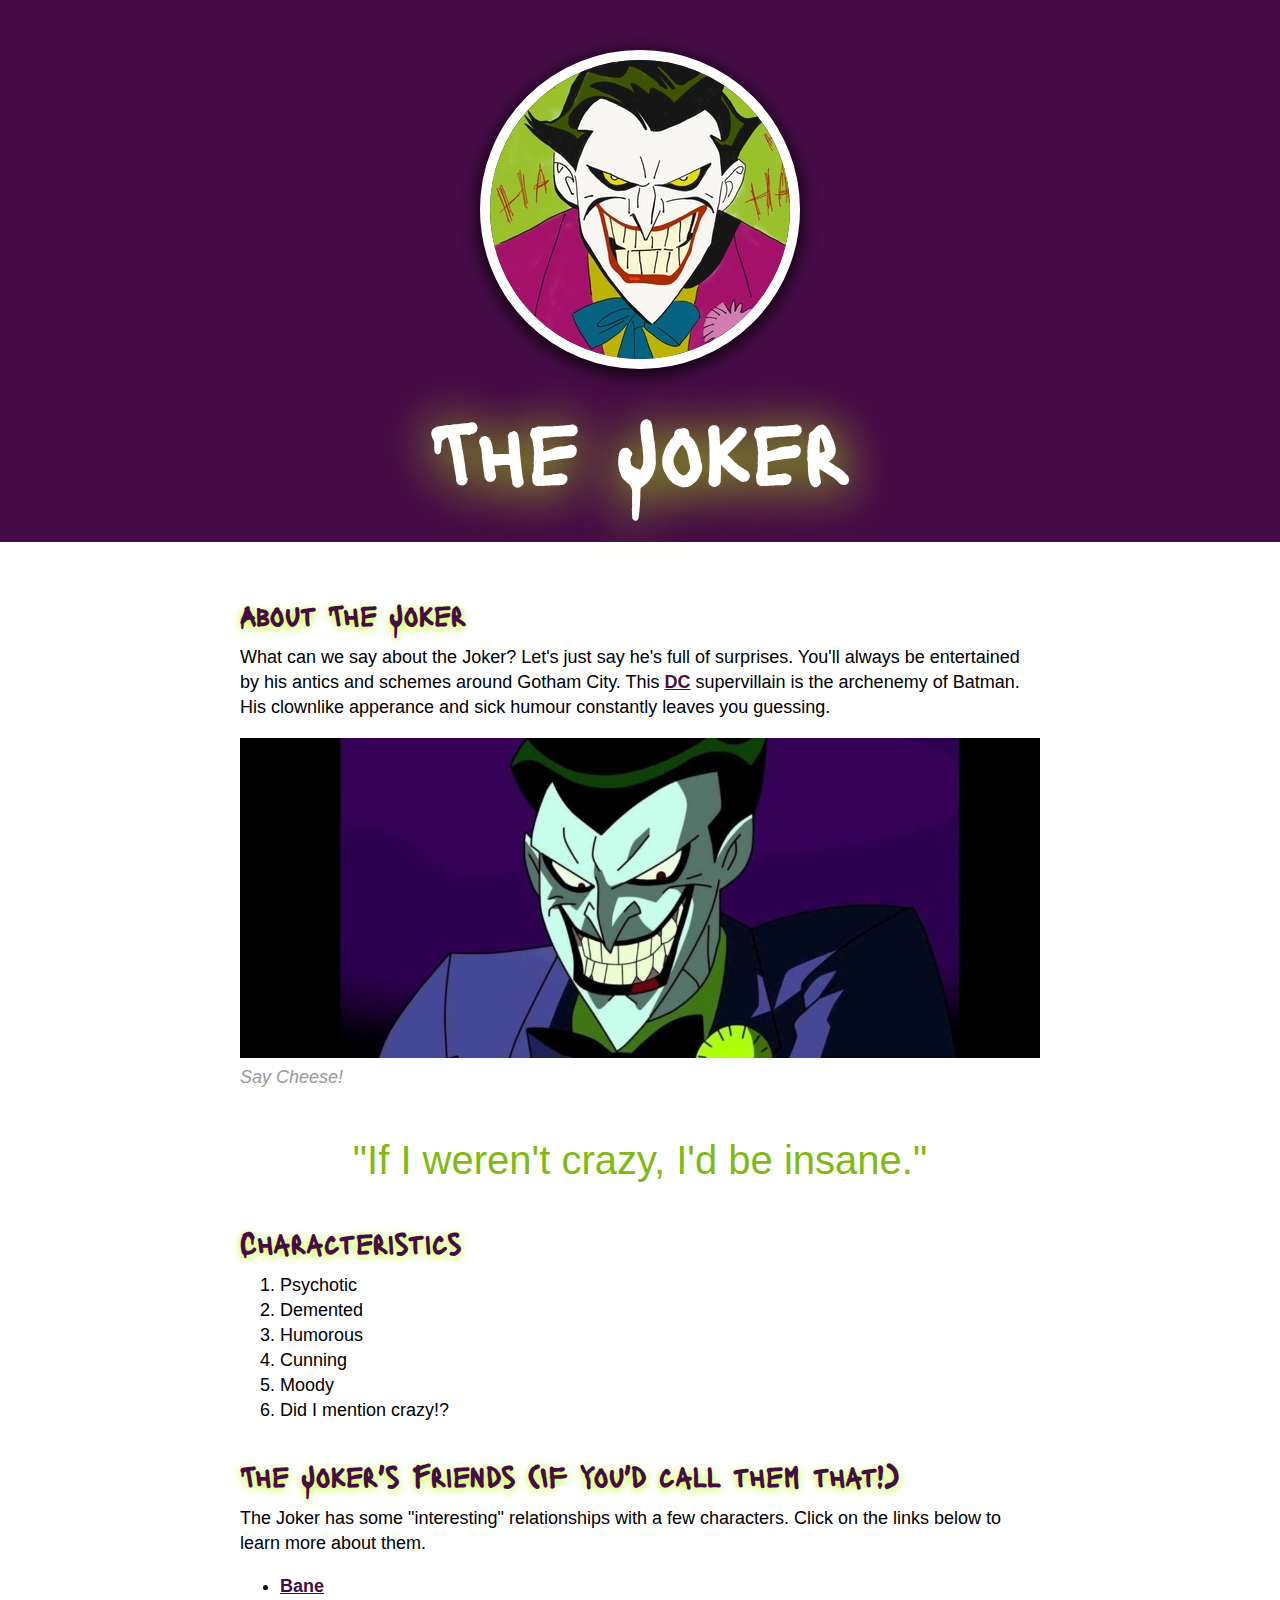
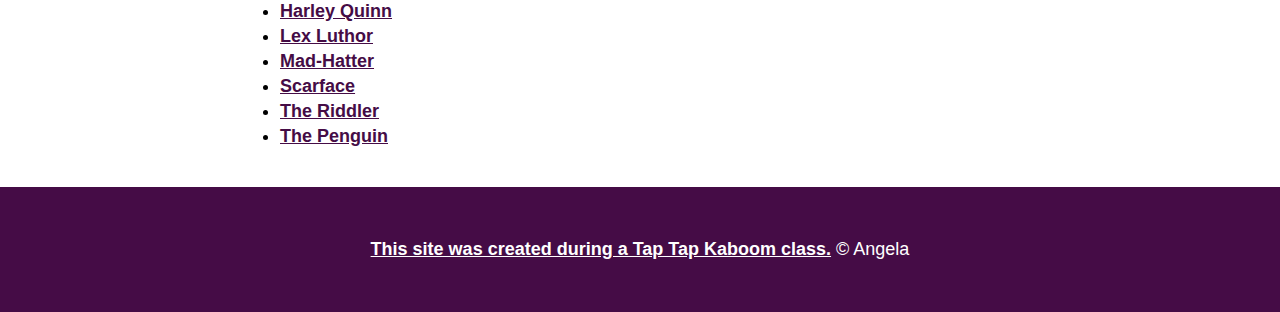
<file: index.html>
<!DOCTYPE html>
<html>
<head>
	<title>The Joker</title>
	<link rel="icon" href="img/joker.jpeg">
	<link href="https://fonts.googleapis.com/css?family=Lacquer&display=swap" rel="stylesheet">
	<link rel="stylesheet" type="text/css" href="css/Hero.css">
</head>
<body>
	<!--Header element-->
	<header>
		<img src="img/joker.jpeg">
		<h1>The Joker</h1>
	</header>


	<!-- main element -->
	<main>
		<h2>About The Joker</h2>
		<p>What can we say about the Joker? Let's just say he's full of surprises. You'll always be entertained by his antics and schemes around Gotham City. This <a href="https://www.dccomics.com" target="_blank">DC</a> supervillain is the archenemy of Batman. His clownlike apperance and sick humour constantly leaves you guessing.</p>
		<img src="img/largejoker.jpg">
		<p class="caption">Say Cheese!</p>

		<!-- Quote -->
		<blockquote>
		"If I weren't crazy, I'd be insane."
		</blockquote>

		<!-- Characteristics -->
		<h2>Characteristics</h2>
		<ol>
			<li>Psychotic</li>
			<li>Demented</li>
			<li>Humorous</li>
			<li>Cunning</li>
			<li>Moody</li>
			<li>Did I mention crazy!?</li>
		</ol>
		
		<!-- Friends -->
		<h2>The Joker's Friends (If you'd call them that!)</h2>
		<p>The Joker has some "interesting" relationships with a few characters. Click on the links below to learn more about them.</p>
		<ul>
			<li><a href="https://www.dccomics.com/characters/bane" target="_blank">Bane</li>
			<li><a href="https://www.dccomics.com/characters/harley-quinn" target="_blank">Harley Quinn</li>
			<li><a href="https://www.dccomics.com/characters/lex-luthor" target="_blank">Lex Luthor</li>
			<li><a href="https://en.wikipedia.org/wiki/Mad_Hatter_(comics)" target="_blank">Mad-Hatter</li>
			<li><a href="https://en.wikipedia.org/wiki/Ventriloquist_(comics)" target="_blank">Scarface</li>
			<li><a href="https://www.dccomics.com/characters/riddler" target="_blank">The Riddler</li>
			<li><a href="https://www.dccomics.com/characters/penguin" target="_blank">The Penguin</li>
		</ul>
	</main>
	<!-- Footer elements -->
	<footer>
		<p><a href="https://taptapkaboom.com/">  This site was created during a Tap Tap Kaboom class.</a> &copy; Angela</p>
	</footer>
</body>
</html>
</file>
<file: css/Hero.css>
body{
	margin: 0;
	font-family: 'Helvetica', Arial, sans-serif;
	font-size: 18px;
	line-height: 25px; 

}
/*Header Styles*/
header{
	background-color: #450C46;
	text-align: center;
	padding-top: 50px;
	padding-bottom: 20px;
}

header h1{
	color: white;
	font-size: 90px;
	text-shadow: 0 4px 50px #bbff0f;
}

h1,h2{
	font-family: 'Lacquer', sans-serif;
}

header img{
	border-radius: 170px;
	border:10px solid #ffffff;
	box-shadow: 0 4px 20px black;
}

h2{
	font-size: 30px;
	color: #450C46;
	margin: 40px 0 10px;
	text-shadow: 0 2px 9px #bbff0f;
}

/*Main Elements*/
main{
	max-width: 800px;
	margin:0 auto;
	padding: 20px;

}

main img{
	max-width: 100%;
}

a{
	color:#450C46;
	font-weight: bold;

}

a:hover{
	color: #7FB912;
}
blockquote{
	color: #7FB912;
	display: block;
	font-size: 40px;
	line-height: 60px;
	text-align: center;
}
/*Footer Elements*/
footer{
	background-color: #450C46;
	text-align: center;
	color: white;
	padding: 50px;

}
footer p{
	margin: 0;
}

footer a{
	color: white;
}

footer a:hover{
	opacity: .5;
	background-color: transparent;
}

p.caption{
	color:#999999;
	font-style: italic;
	margin-top: 0;
}
</file>
